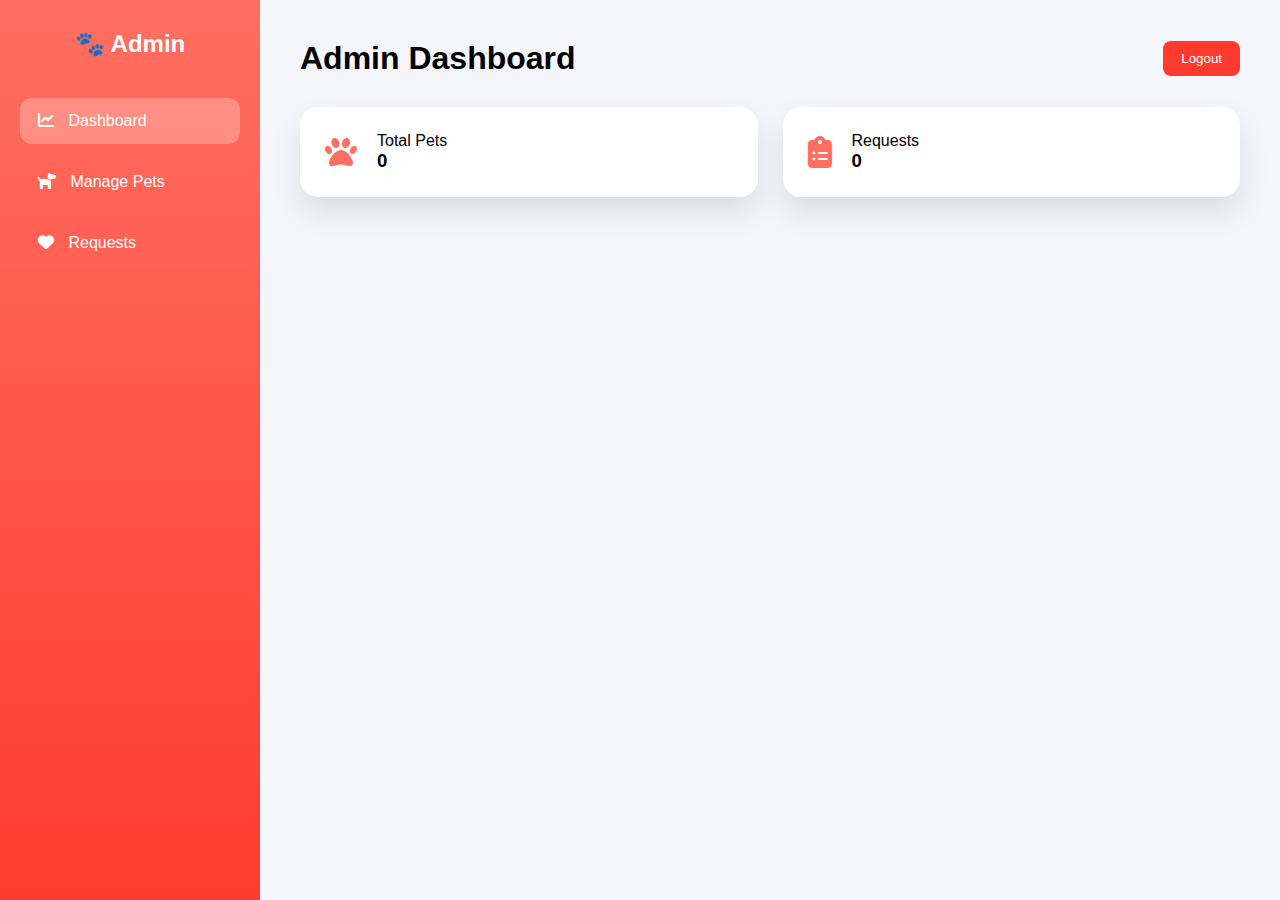
<file: admin-dashboard.html>
<!DOCTYPE html>
<html lang="en">
<head>
<meta charset="UTF-8">
<title>Admin Dashboard | PetCare</title>
<link rel="stylesheet" href="https://cdnjs.cloudflare.com/ajax/libs/font-awesome/6.5.0/css/all.min.css">

<style>
*{
  margin:0;
  padding:0;
  box-sizing:border-box;
  font-family:'Poppins',sans-serif;
}
body{background:#f4f6fb;}
.admin-container{display:flex;min-height:100vh;}
.sidebar{
  width:260px;
  background:linear-gradient(180deg,#ff6f61,#ff3b2f);
  color:#fff;padding:30px 20px;
}
.sidebar h2{text-align:center;margin-bottom:40px;}
.sidebar ul{list-style:none;}
.sidebar li{
  padding:14px 18px;margin-bottom:15px;
  border-radius:12px;cursor:pointer;transition:.3s;
}
.sidebar li i{margin-right:10px;}
.sidebar li:hover,.sidebar li.active{background:rgba(255,255,255,0.25);}
.main{flex:1;padding:40px;}
.topbar{
  display:flex;justify-content:space-between;
  align-items:center;margin-bottom:30px;
}
.topbar button{
  background:#ff3b2f;border:none;color:#fff;
  padding:10px 18px;border-radius:8px;cursor:pointer;
}
.stats{
  display:grid;grid-template-columns:repeat(auto-fit,minmax(220px,1fr));
  gap:25px;margin-bottom:40px;
}
.stat-card{
  background:#fff;padding:25px;border-radius:18px;
  box-shadow:0 15px 30px rgba(0,0,0,.1);
  display:flex;align-items:center;gap:20px;
}
.stat-card i{font-size:32px;color:#ff6f61;}
.section{display:none;}
.section.active{display:block;}
.form-box{
  background:#fff;padding:30px;border-radius:20px;
  box-shadow:0 20px 40px rgba(0,0,0,.15);
  max-width:450px;
}
.form-box input{
  width:100%;padding:12px;margin-bottom:15px;
  border-radius:10px;border:1px solid #ccc;
}
.form-box button{
  width:100%;padding:12px;background:#ff6f61;
  border:none;color:#fff;border-radius:10px;cursor:pointer;
}
.pet-list{
  margin-top:40px;display:grid;
  grid-template-columns:repeat(auto-fit,minmax(220px,1fr));
  gap:25px;
}
.pet-card{
  background:#fff;border-radius:20px;
  overflow:hidden;box-shadow:0 15px 30px rgba(0,0,0,.1);
}
.pet-card img{width:100%;height:180px;object-fit:cover;}
.pet-card .info{padding:15px;text-align:center;}
.pet-card button{
  margin-top:10px;padding:8px 14px;border:none;
  background:#d63031;color:#fff;border-radius:6px;
  cursor:pointer;
}
table{
  width:100%;background:#fff;border-collapse:collapse;
  border-radius:20px;overflow:hidden;
  box-shadow:0 15px 30px rgba(0,0,0,.1);
}
th,td{padding:15px;text-align:center;}
th{background:#ff6f61;color:#fff;}
.approve{background:#00b894;border:none;padding:6px 12px;color:#fff;border-radius:6px;}
.reject{background:#d63031;border:none;padding:6px 12px;color:#fff;border-radius:6px;}
</style>
</head>

<body>

<div class="admin-container">

<aside class="sidebar">
  <h2>🐾 Admin</h2>
  <ul>
    <li class="active" onclick="show('dashboard',this)">
      <i class="fa fa-chart-line"></i> Dashboard
    </li>
    <li onclick="show('pets',this)">
      <i class="fa fa-dog"></i> Manage Pets
    </li>
    <li onclick="show('requests',this)">
      <i class="fa fa-heart"></i> Requests
    </li>
  </ul>
</aside>

<div class="main">

<div class="topbar">
  <h1>Admin Dashboard</h1>
  <button onclick="logout()">Logout</button>
</div>

<!-- DASHBOARD -->
<div id="dashboard" class="section active">
  <div class="stats">
    <div class="stat-card">
      <i class="fa fa-paw"></i>
      <div><p>Total Pets</p><h3 id="totalPets">0</h3></div>
    </div>
    <div class="stat-card">
      <i class="fa fa-clipboard-list"></i>
      <div><p>Requests</p><h3 id="totalRequests">0</h3></div>
    </div>
  </div>
</div>

<!-- PETS -->
<div id="pets" class="section">
  <div class="form-box">
    <h3>Add Pet</h3><br>
    <input id="petName" placeholder="Pet Name">
    <input type="file" id="petImg">
    <button onclick="addPet()">Add Pet</button>
  </div>
  <div class="pet-list" id="petList"></div>
</div>

<!-- REQUESTS -->
<div id="requests" class="section">
<table>
<thead>
<tr>
  <th>Pet</th>
  <th>User</th>
  <th>Status</th>
  <th>Action</th>
</tr>
</thead>
<tbody id="reqTable"></tbody>
</table>
</div>

</div>
</div>

<script>
function show(id,el){
  document.querySelectorAll('.section').forEach(s=>s.classList.remove('active'));
  document.getElementById(id).classList.add('active');
  document.querySelectorAll('.sidebar li').forEach(l=>l.classList.remove('active'));
  el.classList.add('active');
}

let pets = JSON.parse(localStorage.getItem("pets")) || [];
let requests = JSON.parse(localStorage.getItem("adoptionRequests")) || [];

document.getElementById("totalPets").innerText = pets.length;
document.getElementById("totalRequests").innerText = requests.length;

/* ADD PET */
function addPet(){
  let name = petName.value;
  let file = petImg.files[0];
  if(!name || !file) return alert("Fill all fields");
  let reader = new FileReader();
  reader.onload = ()=>{
    pets.push({name,img:reader.result});
    localStorage.setItem("pets",JSON.stringify(pets));
    location.reload();
  }
  reader.readAsDataURL(file);
}

/* PET LIST */
let petList = document.getElementById("petList");
pets.forEach((p,i)=>{
  petList.innerHTML += `
    <div class="pet-card">
      <img src="${p.img}">
      <div class="info">
        <h4>${p.name}</h4>
        <button onclick="removePet(${i})">Delete</button>
      </div>
    </div>`;
});
function removePet(i){
  pets.splice(i,1);
  localStorage.setItem("pets",JSON.stringify(pets));
  location.reload();
}

/* REQUESTS */
let table = document.getElementById("reqTable");
requests.forEach((r,i)=>{
  table.innerHTML += `
  <tr>
    <td>${r.petName}</td>
    <td>${r.userName}</td>
    <td><b>${r.status}</b></td>
    <td>
      <button class="approve" onclick="updateReq(${i},'Approved')">Approve</button>
      <button class="reject" onclick="updateReq(${i},'Rejected')">Reject</button>
    </td>
  </tr>`;
});

function updateReq(i,status){
  requests[i].status = status;
  localStorage.setItem("adoptionRequests",JSON.stringify(requests));
  location.reload();
}

function logout(){
  window.location.href="admin-login.html";
}
</script>

</body>
</html>
</file>
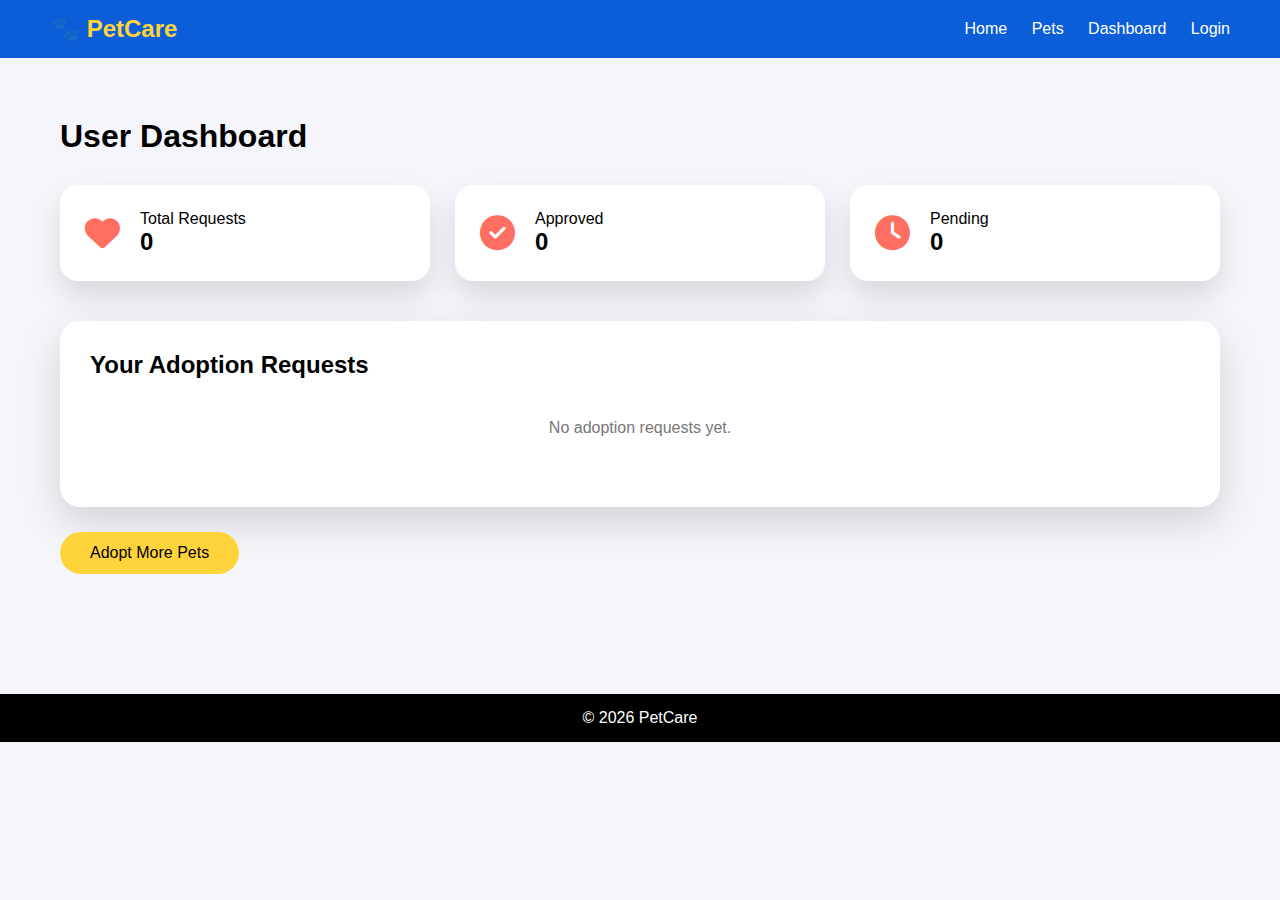
<file: dashboard.html>
<!DOCTYPE html>
<html lang="en">
<head>
<meta charset="UTF-8">
<title>User Dashboard | PetCare</title>
<link rel="stylesheet" href="https://cdnjs.cloudflare.com/ajax/libs/font-awesome/6.5.0/css/all.min.css">

<style>
/* ===== YOUR CSS (UNCHANGED) ===== */
*{
  margin:0;
  padding:0;
  box-sizing:border-box;
  font-family:'Poppins',sans-serif;
}
body{ background:#f4f6fb; }
header{
  background:#0b5ed7;
  color:#fff;
  padding:15px 50px;
  display:flex;
  justify-content:space-between;
  align-items:center;
}
header h2{ color:#ffd43b; }
nav a{
  color:#fff;
  margin-left:20px;
  text-decoration:none;
  font-weight:500;
}
nav a:hover{ color:#ffd43b; }

.dashboard{ padding:60px; }
.dashboard h1{ margin-bottom:30px; }

.stats{
  display:grid;
  grid-template-columns:repeat(auto-fit,minmax(220px,1fr));
  gap:25px;
  margin-bottom:40px;
}
.stat-card{
  background:#fff;
  padding:25px;
  border-radius:18px;
  box-shadow:0 15px 30px rgba(0,0,0,.12);
  display:flex;
  align-items:center;
  gap:20px;
}
.stat-card i{ font-size:35px; color:#ff6f61; }

.requests{
  background:#fff;
  padding:30px;
  border-radius:20px;
  box-shadow:0 15px 40px rgba(0,0,0,.15);
}
.request-card{
  display:flex;
  justify-content:space-between;
  padding:15px;
  border-bottom:1px solid #eee;
}
.status{
  padding:6px 14px;
  border-radius:20px;
  font-size:14px;
  color:#fff;
}
.pending{ background:#f39c12; }
.approved{ background:#2ecc71; }
.rejected{ background:#e74c3c; }

.empty{
  text-align:center;
  padding:40px;
  color:#777;
}

.btn{
  display:inline-block;
  margin-top:25px;
  padding:12px 30px;
  background:#ffd43b;
  color:#000;
  border-radius:30px;
  text-decoration:none;
}
footer{
  background:#000;
  color:#fff;
  text-align:center;
  padding:15px;
  margin-top:60px;
}
</style>
</head>

<body>

<header>
  <h2>🐾 PetCare</h2>
  <nav>
    <a href="index.html">Home</a>
    <a href="pets.html">Pets</a>
    <a href="dashboard.html">Dashboard</a>
    <a href="login.html">Login</a>
  </nav>
</header>

<div class="dashboard">
  <h1>User Dashboard</h1>

  <!-- STATS -->
  <div class="stats">
    <div class="stat-card">
      <i class="fa fa-heart"></i>
      <div>
        <p>Total Requests</p>
        <h2 id="totalReq">0</h2>
      </div>
    </div>
    <div class="stat-card">
      <i class="fa fa-check-circle"></i>
      <div>
        <p>Approved</p>
        <h2 id="approvedReq">0</h2>
      </div>
    </div>
    <div class="stat-card">
      <i class="fa fa-clock"></i>
      <div>
        <p>Pending</p>
        <h2 id="pendingReq">0</h2>
      </div>
    </div>
  </div>

  <!-- REQUEST LIST -->
  <div class="requests">
    <h2>Your Adoption Requests</h2>
    <div id="requestList"></div>
  </div>

  <a href="pets.html" class="btn">Adopt More Pets</a>
</div>

<footer>© 2026 PetCare</footer>

<script>
const requests = JSON.parse(localStorage.getItem("adoptionRequests")) || [];

let total = requests.length;
let approved = 0;
let pending = 0;

const list = document.getElementById("requestList");

if (requests.length === 0) {
  list.innerHTML = `<div class="empty">No adoption requests yet.</div>`;
} else {
  requests.forEach(req => {
    if (req.status === "Approved") approved++;
    if (req.status === "Pending") pending++;

    list.innerHTML += `
      <div class="request-card">
        <div>
          <h4>${req.petName}</h4>
          <p>${req.email}</p>
        </div>
        <span class="status ${req.status.toLowerCase()}">
          ${req.status}
        </span>
      </div>
    `;
  });
}

document.getElementById("totalReq").innerText = total;
document.getElementById("approvedReq").innerText = approved;
document.getElementById("pendingReq").innerText = pending;
</script>

</body>
</html>
</file>
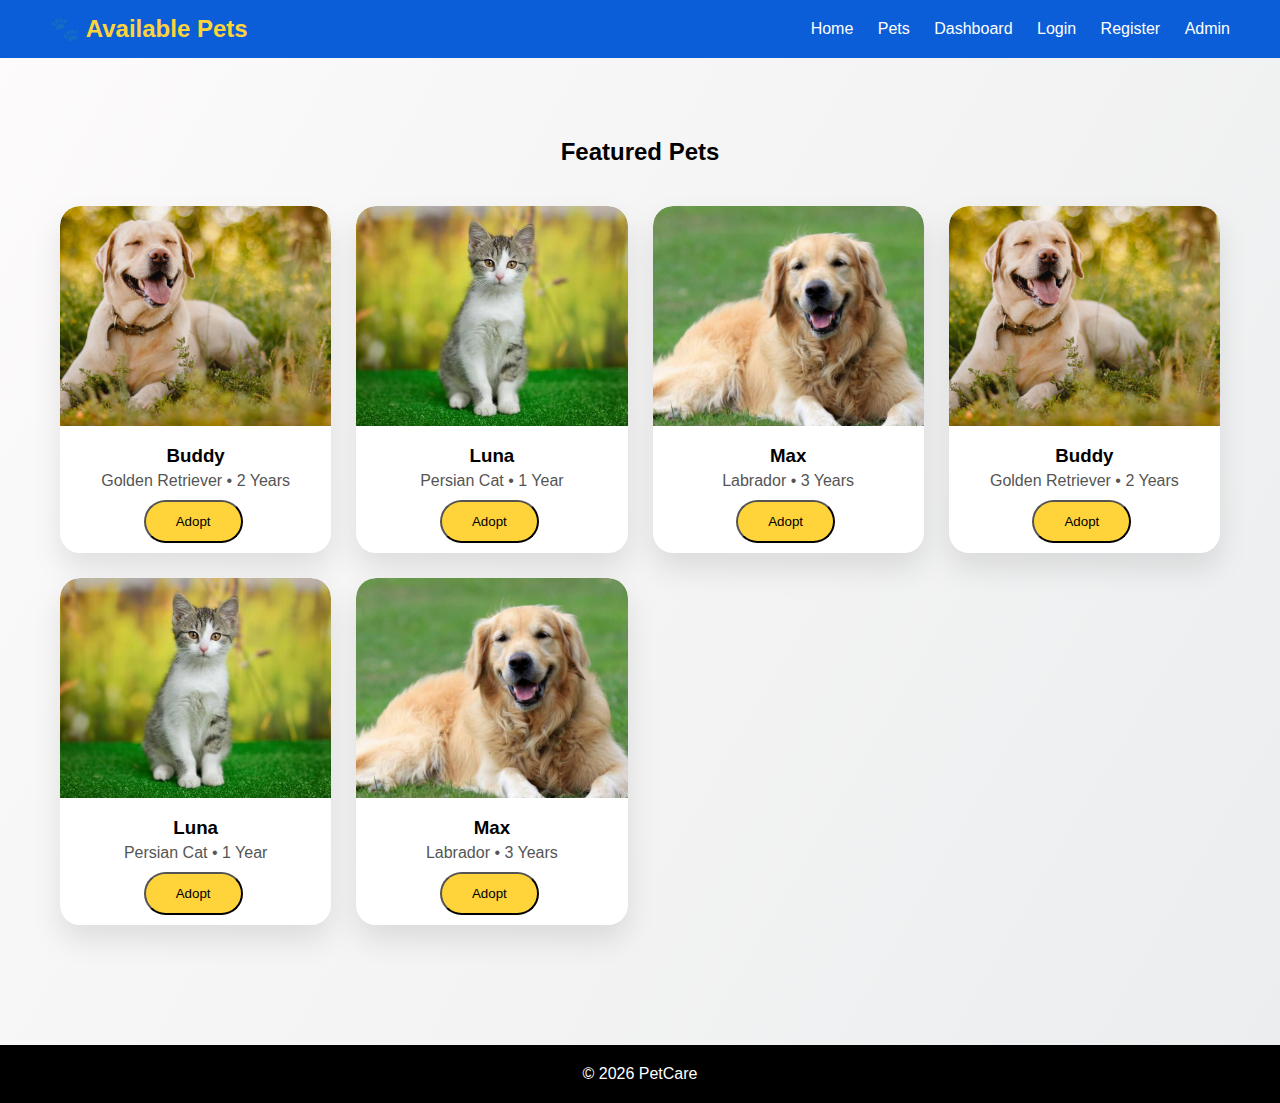
<file: pets.html>
<!DOCTYPE html>
<html>
  <head>
    <title>Pets</title>
    <link rel="stylesheet" href="style.css" />
    <script src="app.js"></script>
  </head>

  <body>

    <header>
      <h2>🐾 Available Pets</h2>
      <nav>
        <a href="index.html">Home</a>
        <a href="pets.html">Pets</a>
        <a href="dashboard.html">Dashboard</a>
        <a href="login.html">Login</a>
        <a href="register.html">Register</a>
        <a href="admin-login.html">Admin</a>
      </nav>
    </header>

    <!-- ===== INITIAL PET DATA (RUNS ONLY ONCE) ===== -->
    <script>
      if (!localStorage.getItem("pets")) {
        const defaultPets = [
          { name: "Buddy", img: "bg1.jpg", age: "2 Years", type: "Golden Retriever" },
          { name: "Luna", img: "cat.jpg", age: "1 Year", type: "Persian Cat" },
          { name: "Max", img: "dog 2.jpg", age: "3 Years", type: "Labrador" }
        ];
        localStorage.setItem("pets", JSON.stringify(defaultPets));
      }
    </script>

    <section class="section">
      <h2>Featured Pets</h2>

      <div class="cards" id="petsContainer">

        <!-- STATIC PETS -->
        <div class="card">
          <img src="bg1.jpg" />
          <h3>Buddy</h3>
          <p>Golden Retriever • 2 Years</p>
          <button class="btn" onclick="adoptPet('Buddy')">Adopt</button>
        </div>

        <div class="card">
          <img src="cat.jpg" />
          <h3>Luna</h3>
          <p>Persian Cat • 1 Year</p>
          <button class="btn" onclick="adoptPet('Luna')">Adopt</button>
        </div>

        <div class="card">
          <img src="dog 2.jpg" />
          <h3>Max</h3>
          <p>Labrador • 3 Years</p>
          <button class="btn" onclick="adoptPet('Max')">Adopt</button>
        </div>

      </div>
    </section>

    <footer>© 2026 PetCare</footer>

    <!-- ===== DYNAMIC PET LOAD ===== -->
    <script>
      let pets = JSON.parse(localStorage.getItem("pets")) || [];
      let box = document.getElementById("petsContainer");

      pets.forEach(p => {
        box.innerHTML += `
          <div class="card">
            <img src="${p.img}">
            <h3>${p.name}</h3>
            <p>${p.type || "Lovely Pet"} • ${p.age || "1 Year"}</p>
            <button class="btn" onclick="adoptPet('${p.name}')">Adopt</button>
          </div>
        `;
      });

      function adoptPet(petName) {
        localStorage.setItem("selectedPet", petName);
        window.location.href = "adopt.html";
      }
    </script>

  </body>
</html>
</file>
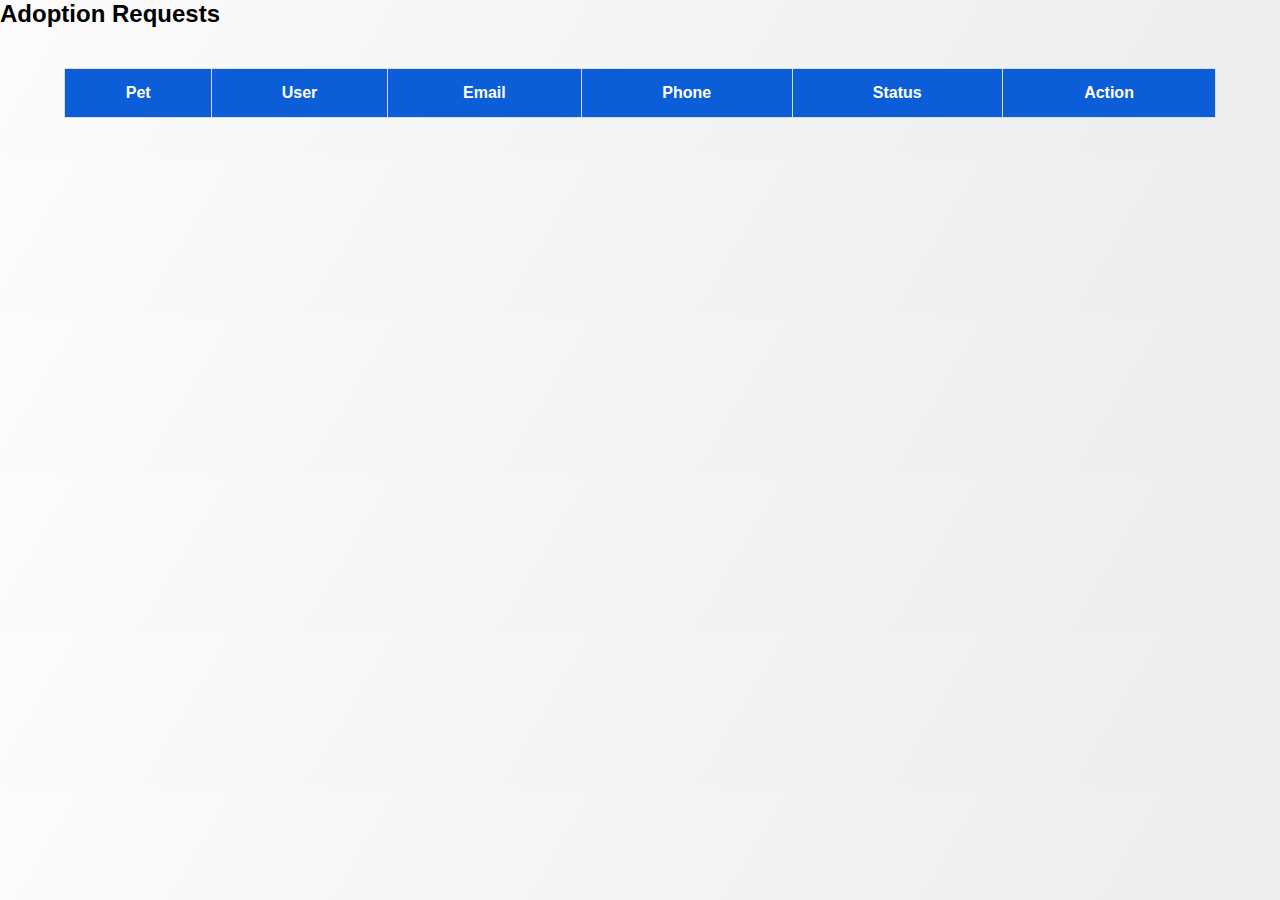
<file: requests.html>
<!DOCTYPE html>
<html>
<head>
<title>Adoption Requests</title>
<link rel="stylesheet" href="style.css">
</head>
<body>

<h2 class="title">Adoption Requests</h2>

<table class="admin-table">
  <thead>
    <tr>
      <th>Pet</th>
      <th>User</th>
      <th>Email</th>
      <th>Phone</th>
      <th>Status</th>
      <th>Action</th>
    </tr>
  </thead>
  <tbody id="requestData"></tbody>
</table>

<script>
let data = JSON.parse(localStorage.getItem("adoptionRequests")) || [];
let table = document.getElementById("requestData");

function loadRequests(){
  table.innerHTML = "";
  data.forEach((req, index) => {
    table.innerHTML += `
      <tr>
        <td>${req.pet}</td>
        <td>${req.name}</td>
        <td>${req.email}</td>
        <td>${req.phone}</td>
        <td>${req.status}</td>
        <td>
          <button class="btn" onclick="updateStatus(${index}, 'Approved')">Approve</button>
          <button class="btn reject" onclick="updateStatus(${index}, 'Rejected')">Reject</button>
        </td>
      </tr>
    `;
  });
}

function updateStatus(index, status){
  data[index].status = status;
  localStorage.setItem("adoptionRequests", JSON.stringify(data));
  loadRequests();
}

loadRequests();
</script>

</body>
</html>
</file>
<file: style.css>
* {
  margin: 0;
  padding: 0;
  font-family: 'Segoe UI', sans-serif;
}

body {
  background: #f7f9fc;
}

header {
  background: #0b5ed7;
  color: white;
  padding: 15px 50px;
  display: flex;
  justify-content: space-between;
  align-items: center;
}

nav a {
  color: white;
  margin-left: 20px;
  text-decoration: none;
  transition: 0.3s;
}

nav a:hover {
  color: #ffd43b;
}

.hero {
  background: url("bg1.jpg") center/cover no-repeat;
  height: 90vh;
  display: flex;
  align-items: center;
  padding: 50px;
}
.admin-table button {
  padding: 8px 14px;
  border-radius: 20px;
  border: none;
  cursor: pointer;
}

.reject {
  background: crimson;
  color: white;
}

.hero-content {
  background: rgba(0,0,0,0.6);
  padding: 40px;
  color: white;
  border-radius: 10px;
  animation: fadeIn 2s;
}

.btn {
  background: #ffd43b;
  padding: 12px 25px;
  margin: 10px;
  text-decoration: none;
  color: black;
  border-radius: 30px;
  transition: 0.3s;
}

.btn:hover {
  transform: scale(1.1);
}

.outline {
  background: transparent;
  border: 2px solid #ffd43b;
  color: white;
}

.featured {
  padding: 50px;
  text-align: center;
}

.card-container {
  display: grid;
  grid-template-columns: repeat(auto-fit,minmax(250px,1fr));
  gap: 20px;
}

.card {
  background: white;
  border-radius: 15px;
  box-shadow: 0 10px 20px rgba(0,0,0,0.1);
  transition: 0.4s;
}

.card:hover {
  transform: translateY(-10px);
}

.card img {
  width: 100%;
  height: 200px;
  border-radius: 15px 15px 0 0;
}

.testimonials {
  background: #0b5ed7;
  color: white;
  padding: 50px;
  text-align: center;
}

footer {
  background: #000;
  color: white;
  text-align: center;
  padding: 15px;
}

@keyframes fadeIn {
  from {opacity: 0;}
  to {opacity: 1;}
}
*{
  margin:0;
  padding:0;
  box-sizing:border-box;
  font-family:'Poppins',sans-serif;
}

body{
  background:#f5f7fb;
}

/* NAVBAR */
header{
  background:rgba(0,0,0,0.7);
  position:fixed;
  width:100%;
  padding:15px 60px;
  display:flex;
  justify-content:space-between;
  align-items:center;
  z-index:1000;
}

header h2{
  color:#ffd43b;
}

nav a{
  color:white;
  margin-left:25px;
  text-decoration:none;
  font-weight:500;
  transition:0.3s;
}

nav a:hover{
  color:#ffd43b;
}

/* HERO */
.hero{
  height:100vh;
  background:url("hero.jpg") center/cover no-repeat;
  display:flex;
  align-items:center;
  padding-left:60px;
}

.hero-box{
  background:rgba(0,0,0,0.65);
  padding:50px;
  border-radius:15px;
  color:white;
  animation:slide 1.5s;
}

.hero-box h1{
  font-size:50px;
}

.hero-box p{
  margin:20px 0;
  font-size:18px;
}

.btn{
  display:inline-block;
  padding:12px 30px;
  border-radius:30px;
  background:#ffd43b;
  color:black;
  text-decoration:none;
  margin-right:15px;
  transition:0.3s;
}

.btn:hover{
  transform:scale(1.1);
}

/* SECTIONS */
.section{
  padding:80px 60px;
  text-align:center;
}

.cards{
  display:grid;
  grid-template-columns:repeat(auto-fit,minmax(250px,1fr));
  gap:25px;
  margin-top:40px;
}

.card{
  background:white;
  border-radius:20px;
  overflow:hidden;
  box-shadow:0 15px 30px rgba(0,0,0,0.1);
  transition:0.4s;
}

.card:hover{
  transform:translateY(-15px);
}

.card img{
  width:100%;
  height:220px;
  object-fit:cover;
}

.card h3{
  margin:15px 0 5px;
}

.card p{
  color:#555;
}

/* FORM */
.form-box{
  width:400px;
  margin:120px auto;
  background:white;
  padding:40px;
  border-radius:20px;
  box-shadow:0 15px 40px rgba(0,0,0,0.15);
}

input,textarea,select{
  width:100%;
  padding:12px;
  margin:10px 0;
  border-radius:10px;
  border:1px solid #ccc;
}

/* FOOTER */
footer{
  background:#000;
  color:white;
  text-align:center;
  padding:20px;
}

/* ANIMATION */
@keyframes slide{
  from{opacity:0;transform:translateX(-100px)}
  to{opacity:1;transform:translateX(0)}
}
/* ===== NAVBAR FIX FOR ALL PAGES ===== */
header {
  position: sticky;
  top: 0;
  background: #0b5ed7;
  padding: 15px 50px;
  display: flex;
  justify-content: space-between;
  align-items: center;
  z-index: 1000;
}

header h2 {
  color: #ffd43b;
}

nav a {
  color: #fff;
  margin-left: 20px;
  text-decoration: none;
  font-weight: 500;
}

nav a:hover {
  color: #ffd43b;
}

/* ===== ADMIN PANEL STYLING ===== */
.admin-box {
  max-width: 600px;
  margin: 120px auto;
  background: #fff;
  padding: 40px;
  border-radius: 20px;
  box-shadow: 0 15px 40px rgba(0,0,0,0.15);
  text-align: center;
}

.admin-box h3 {
  margin-bottom: 15px;
}

/* LOGOUT BUTTON */
.logout {
  background: crimson;
  color: white;
}
.hero {
  height: 100vh;
  background-image: 
    linear-gradient(rgba(0,0,0,0.6), rgba(0,0,0,0.6)),
    url("bg1.jpg");   /* change image name if needed */

  background-size: cover;
  background-position: center;
  background-repeat: no-repeat;

  display: flex;
  align-items: center;
  justify-content: center;
}
body {
  background: url("bg.jpg") no-repeat center center fixed;
  background-size: cover;
}
.auth-page {
  min-height: 100vh;
  background: linear-gradient(
      rgba(0,0,0,0.6),
      rgba(0,0,0,0.6)
    ),
    url("bg.") center/cover no-repeat;
}
.about{
  padding:80px 50px;
  background:#f9f9f9;
  text-align:center;
}

.about h2{
  margin-bottom:20px;
}

.about-cards{
  display:flex;
  justify-content:center;
  gap:30px;
  margin-top:40px;
}

.about-card{
  background:white;
  padding:30px;
  width:260px;
  border-radius:20px;
  box-shadow:0 10px 25px rgba(0,0,0,0.2);
  transition:0.4s;
}

.about-card:hover{
  transform:translateY(-15px);
  background:#0b5ed7;
  color:white;
}

.contact{
  padding:80px 50px;
  background:#222;
  color:white;
}

.contact h2{
  text-align:center;
  margin-bottom:40px;
}

.contact-container{
  display:flex;
  justify-content:space-between;
  gap:50px;
  max-width:1000px;
  margin:auto;
}

.contact-info p{
  margin:15px 0;
  font-size:18px;
}

.contact-form{
  width:50%;
  display:flex;
  flex-direction:column;
}

.contact-form input,
.contact-form textarea{
  margin-bottom:15px;
  padding:12px;
  border-radius:10px;
  border:none;
}

.contact-form button{
  border:none;
  cursor:pointer;
}

/* ===== ADOPTION FORM MODAL ===== */
.adoption-modal{
  display:none;
  position:fixed;
  top:0; left:0;
  width:100%;
  height:100%;
  background:rgba(0,0,0,0.7);
  justify-content:center;
  align-items:center;
  z-index:1000;
}

.adoption-box{
  background:white;
  padding:30px;
  width:400px;
  border-radius:20px;
  animation:popup 0.4s ease;
  position:relative;
}

@keyframes popup{
  from{
    transform:scale(0.7);
    opacity:0;
  }
  to{
    transform:scale(1);
    opacity:1;
  }
}

.adoption-box h2{
  text-align:center;
  margin-bottom:20px;
}

.adoption-box input,
.adoption-box textarea{
  width:100%;
  padding:12px;
  margin-bottom:15px;
  border-radius:10px;
  border:1px solid #ccc;
}

.close-btn{
  position:absolute;
  top:15px;
  right:20px;
  font-size:24px;
  cursor:pointer;
}
/* ===== ADMIN TABLE ===== */
.admin-table{
  width:90%;
  margin:40px auto;
  border-collapse:collapse;
  background:white;
}

.admin-table th,
.admin-table td{
  padding:15px;
  border:1px solid #ddd;
  text-align:center;
}

.admin-table th{
  background:#0b5ed7;
  color:white;
}

.admin-table tr:hover{
  background:#f9f9f9;
}

.reject{
  background:#d63031 !important;
}
/* ===== PET CARE TIPS ===== */
.pet-care{
  padding:80px 50px;
  background:#f9f9f9;
  text-align:center;
}

.pet-care h2{
  margin-bottom:50px;
  font-size:32px;
}

.pet-care-container{
  display:grid;
  grid-template-columns:repeat(auto-fit, minmax(220px, 1fr));
  gap:30px;
  max-width:1200px;
  margin:auto;
}

.pet-care-card{
  background:white;
  padding:30px 25px;
  border-radius:20px;
  box-shadow:0 10px 25px rgba(0,0,0,0.15);
  transition:0.4s ease;
}

.pet-care-card i{
  font-size:40px;
  color:#0b5ed7;
  margin-bottom:20px;
}

.pet-care-card h3{
  margin-bottom:15px;
  font-size:20px;
}

.pet-care-card p{
  font-size:15px;
  line-height:1.6;
  color:#555;
}

.pet-care-card:hover{
  transform:translateY(-15px) scale(1.05);
  background:#0b5ed7;
  color:white;
}

.pet-care-card:hover i,
.pet-care-card:hover p{
  color:white;
}
/* ===== ADOPTION MODAL ===== */
.adoption-modal{
  display:none;
  position:fixed;
  top:0;
  left:0;
  width:100%;
  height:100%;
  background:rgba(0,0,0,0.7);
  justify-content:center;
  align-items:center;
  z-index:9999;
}

.adoption-box{
  background:white;
  padding:30px;
  width:400px;
  border-radius:20px;
  position:relative;
  animation:popup 0.4s ease;
}

@keyframes popup{
  from{
    transform:scale(0.7);
    opacity:0;
  }
  to{
    transform:scale(1);
    opacity:1;
  }
}

.adoption-box h2{
  text-align:center;
  margin-bottom:20px;
}

.adoption-box input,
.adoption-box textarea{
  width:100%;
  padding:12px;
  margin-bottom:15px;
  border-radius:10px;
  border:1px solid #ccc;
}

.close-btn{
  position:absolute;
  top:12px;
  right:18px;
  font-size:26px;
  cursor:pointer;
}
.contact-pro {
  padding: 90px 12%;
  background: #f4f6f8;
}

.contact-wrapper {
  display: grid;
  grid-template-columns: 1fr 1.2fr;
  background: #fff;
  border-radius: 25px;
  overflow: hidden;
  box-shadow: 0 30px 80px rgba(0,0,0,0.12);
}

/* LEFT */
.contact-left {
  padding: 60px;
  background: linear-gradient(135deg,#0b5ed7, #3b7ada);
  color: #fff;
}

.contact-left h2 {
  font-size: 38px;
  margin-bottom: 15px;
}

.contact-left p {
  font-size: 17px;
  line-height: 1.6;
  margin-bottom: 35px;
}

.contact-details div {
  display: flex;
  align-items: center;
  margin-bottom: 20px;
  font-size: 16px;
}

.contact-details i {
  font-size: 20px;
  margin-right: 15px;
}

/* RIGHT */
.contact-right {
  padding: 60px;
}

.input-group {
  position: relative;
  margin-bottom: 30px;
}

.input-group input,
.input-group textarea {
  width: 100%;
  padding: 14px;
  border: none;
  border-bottom: 2px solid #ddd;
  font-size: 16px;
  outline: none;
  background: transparent;
}

.input-group textarea {
  resize: none;
  height: 120px;
}

.input-group label {
  position: absolute;
  left: 0;
  top: 14px;
  font-size: 15px;
  color: #888;
  pointer-events: none;
  transition: 0.3s;
}

.input-group input:focus + label,
.input-group textarea:focus + label,
.input-group input:valid + label,
.input-group textarea:valid + label {
  top: -10px;
  font-size: 13px;
  color: #0b5ed7;
}

.btn-pro {
  width: 100%;
  padding: 14px;
  background: #0b5ed7;
  border: none;
  border-radius: 8px;
  font-size: 18px;
  color: white;
  cursor: pointer;
  transition: 0.3s;
}

.btn-pro:hover {
  background: #0b5ed7;
  transform: translateY(-2px);
}

/* RESPONSIVE */
@media(max-width: 900px){
  .contact-wrapper{
    grid-template-columns: 1fr;
  }
}
.footer-pro {
  background: #111;
  color: #bbb;
}

.footer-top {
  padding: 70px 12%;
  display: grid;
  grid-template-columns: 1.5fr 1fr 1fr 1fr;
  gap: 40px;
}

.footer-brand h2 {
  color: #0b5ed7;
  margin-bottom: 15px;
}

.footer-brand p {
  font-size: 15px;
  line-height: 1.7;
}

.footer-links h4,
.footer-social h4 {
  color: #fff;
  margin-bottom: 15px;
}

.footer-links a {
  display: block;
  text-decoration: none;
  color: #bbb;
  margin-bottom: 10px;
  transition: 0.3s;
}

.footer-links a:hover {
  color: #0b5ed7;
  transform: translateX(5px);
}

.footer-social .icons i {
  font-size: 18px;
  margin-right: 15px;
  cursor: pointer;
  transition: 0.3s;
}

.footer-social .icons i:hover {
  color:#0b5ed7;
  transform: scale(1.2);
}

.footer-bottom {
  background: #000;
  text-align: center;
  padding: 15px;
  font-size: 14px;
}

/* RESPONSIVE */
@media(max-width: 1000px){
  .footer-top{
    grid-template-columns: 1fr 1fr;
  }
}

@media(max-width: 600px){
  .footer-top{
    grid-template-columns: 1fr;
  }
}

/* ===== FORCE SAME IMAGE SIZE FOR ALL PETS ===== */
.cards .card img {
  width: 100%;
  height: 220px;
  object-fit: cover;
  border-radius: 20px 20px 0 0;
}

/* FIX GRID CONSISTENCY */
.cards {
  display: grid;
  grid-template-columns: repeat(auto-fit, minmax(250px, 1fr));
  gap: 25px;
  margin-top: 40px;
}

.cards {
  max-width: 1200px;
  margin: 40px auto;
  display: grid;
  grid-template-columns: repeat(auto-fit, minmax(250px, 1fr));
  gap: 25px;
}

.cards .card {
  width: 100%;
}

.cards .card img {
  width: 100%;
  height: 220px;
  object-fit: cover;
  border-radius: 20px 20px 0 0;
}




.about{
  padding:80px 50px;
  background:#f9f9f9;
  text-align:center;
}

.about h2{
  margin-bottom:20px;
}

.about-cards{
  display:flex;
  justify-content:center;
  gap:30px;
  margin-top:40px;
}

.about-card{
  background:white;
  padding:30px;
  width:260px;
  border-radius:20px;
  box-shadow:0 10px 25px rgba(0,0,0,0.2);
  transition:0.4s;
}

.about-card:hover{
  transform:translateY(-15px);
  background:#ff6f61;
  color:white;
}
.contact{
  padding:80px 50px;
  background:#222;
  color:white;
}

.contact h2{
  text-align:center;
  margin-bottom:40px;
}

.contact-container{
  display:flex;
  justify-content:space-between;
  gap:50px;
  max-width:1000px;
  margin:auto;
}

.contact-info p{
  margin:15px 0;
  font-size:18px;
}

.contact-form{
  width:50%;
  display:flex;
  flex-direction:column;
}

.contact-form input,
.contact-form textarea{
  margin-bottom:15px;
  padding:12px;
  border-radius:10px;
  border:none;
}

.contact-form button{
  border:none;
  cursor:pointer;
}
/* ===== ABOUT SECTION ===== */
.about-section{
  padding:100px 60px;
  background:linear-gradient(135deg,#fff1eb,#ace0f9);
}

.about-container{
  max-width:1200px;
  margin:auto;
  display:grid;
  grid-template-columns:1fr 1fr;
  gap:60px;
  align-items:center;
}

/* TEXT */
.about-text h2{
  font-size:38px;
  margin-bottom:20px;
  position:relative;
}

.about-text h2::after{
  content:'';
  width:80px;
  height:4px;
  background:#ff6f61;
  position:absolute;
  bottom:-10px;
  left:0;
}

.about-text p{
  font-size:17px;
  line-height:1.8;
  margin-top:30px;
  color:#333;
}

.about-btn{
  margin-top:30px;
  padding:12px 30px;
  background:#ff6f61;
  color:white;
  border:none;
  border-radius:30px;
  font-size:16px;
  cursor:pointer;
  transition:0.4s;
}

.about-btn:hover{
  transform:translateY(-5px);
  box-shadow:0 10px 25px rgba(0,0,0,0.2);
}

/* STATS */
.about-stats{
  display:grid;
  grid-template-columns:repeat(3,1fr);
  gap:20px;
}

.stat-box{
  background:white;
  padding:30px;
  border-radius:20px;
  text-align:center;
  box-shadow:0 15px 30px rgba(0,0,0,0.15);
  transition:0.4s;
}

.stat-box:hover{
  transform:scale(1.08);
}

.stat-box h3{
  font-size:40px;
  color:#ff6f61;
}

.stat-box span{
  display:block;
  margin-top:10px;
  font-size:15px;
  font-weight:600;
}

/* RESPONSIVE */
@media(max-width:900px){
  .about-container{
    grid-template-columns:1fr;
    text-align:center;
  }

  .about-text h2::after{
    left:50%;
    transform:translateX(-50%);
  }
}
/* ===== LOGIN BACKGROUND ===== */
.login-body{
  height:100vh;
  background:url("login-bg.jpg") center/cover no-repeat;
  display:flex;
  align-items:center;
  justify-content:center;
  position:relative;
  font-family:'Poppins',sans-serif;
}

/* DARK OVERLAY */
.login-overlay{
  position:absolute;
  inset:0;
  background:rgba(0,0,0,0.55);
  backdrop-filter:blur(4px);
}

/* LOGIN CARD */
.login-box{
  position:relative;
  z-index:2;
  width:350px;
  padding:40px;
  background:rgba(255,255,255,0.15);
  border-radius:20px;
  backdrop-filter:blur(15px);
  box-shadow:0 20px 40px rgba(0,0,0,0.3);
  text-align:center;
  color:white;
}

.login-box h2{
  margin-bottom:30px;
}

.login-box input{
  width:100%;
  padding:12px;
  margin-bottom:15px;
  border:none;
  border-radius:10px;
}

.login-box button{
  width:100%;
  padding:12px;
  border:none;
  border-radius:10px;
  background:#ff6f61;
  color:white;
  font-size:16px;
  cursor:pointer;
  transition:0.4s;
}

.login-box button:hover{
  background:#ff3b2f;
  transform:translateY(-3px);
}
/* ===== USER BACKGROUND ===== */
.user-body{
  background:url("user-") center/cover fixed;
  min-height:100vh;
  font-family:'Poppins',sans-serif;
  color:#fff;
}

/* NAVBAR */
.user-navbar{
  display:flex;
  justify-content:space-between;
  padding:20px 50px;
  background:rgba(0,0,0,0.6);
  backdrop-filter:blur(10px);
  position:sticky;
  top:0;
}

.user-navbar nav a{
  color:white;
  margin-left:25px;
  text-decoration:none;
  font-weight:500;
  transition:.3s;
}

.user-navbar nav a:hover{
  color:#ff6f61;
}

/* HERO */
.user-hero{
  text-align:center;
  padding:120px 20px;
}

.user-hero h1{
  font-size:50px;
}

.user-hero p{
  font-size:18px;
  margin-top:15px;
}

/* PET SECTION */
.pet-section{
  padding:80px 60px;
  background:rgba(255,255,255,0.1);
}

.pet-section h2{
  text-align:center;
  margin-bottom:40px;
}

/* PET GRID */
.pet-grid{
  display:grid;
  grid-template-columns:repeat(auto-fit,minmax(260px,1fr));
  gap:30px;
}

.pet-card{
  background:white;
  color:#333;
  border-radius:20px;
  overflow:hidden;
  box-shadow:0 20px 40px rgba(0,0,0,.3);
  transition:.4s;
}

.pet-card:hover{
  transform:translateY(-10px) scale(1.03);
}

.pet-card img{
  width:100%;
  height:200px;
  object-fit:cover;
}

.pet-card .info{
  padding:20px;
}

.pet-card button{
  width:100%;
  margin-top:15px;
  padding:10px;
  border:none;
  border-radius:10px;
  background:#ff6f61;
  color:white;
  cursor:pointer;
}

/* MODAL */
.modal{
  display:none;
  position:fixed;
  inset:0;
  background:rgba(0,0,0,.7);
  justify-content:center;
  align-items:center;
}

.modal-box{
  background:white;
  color:#333;
  padding:30px;
  width:320px;
  border-radius:20px;
  text-align:center;
}

.modal-box input{
  width:100%;
  padding:10px;
  margin:10px 0;
}

.close{
  float:right;
  cursor:pointer;
}
/* ABOUT CLICK ANIMATION */
.about-hidden{
  opacity: 0;
  transform: translateY(60px);
}

.about-show{
  opacity: 1;
  transform: translateY(0);
  transition: all 0.9s ease;
}
* {
  margin: 0;
  padding: 0;
  box-sizing: border-box;
  scroll-behavior: smooth;
  font-family: "Poppins", sans-serif;
}

body {
  background: linear-gradient(120deg, #fdfbfb, #ebedee);
  overflow-x: hidden;
}

/* Page fade-in */
body {
  animation: fadeIn 1s ease;
}

@keyframes fadeIn {
  from { opacity: 0; transform: translateY(10px); }
  to { opacity: 1; transform: translateY(0); }
}
</file>
